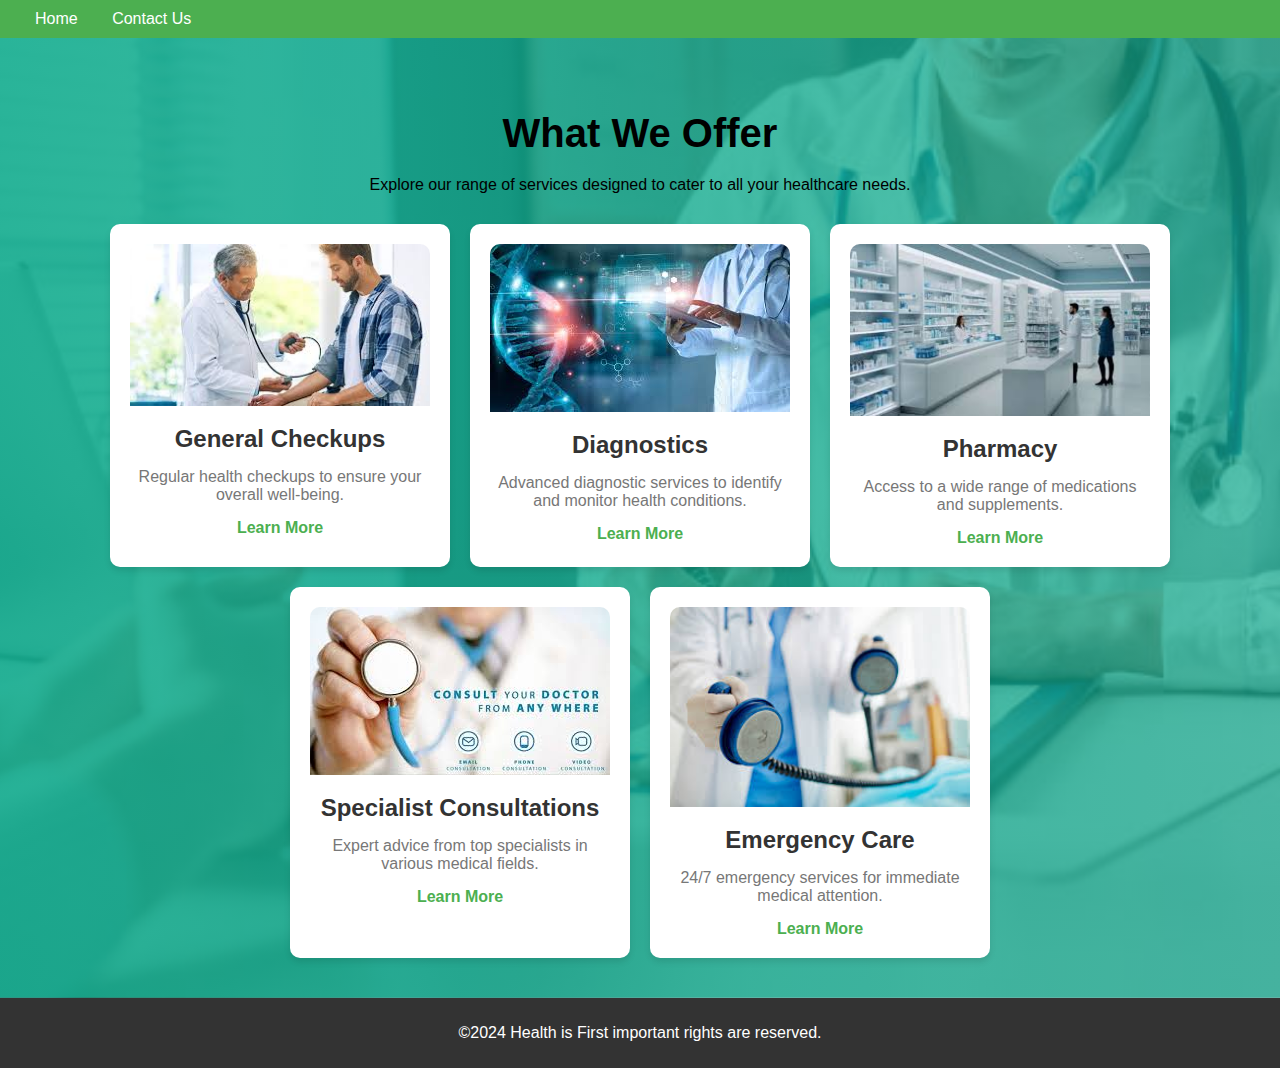
<file: Services.html>
<!DOCTYPE html>
<html lang="en">
<head>
    <meta charset="UTF-8">
    <meta name="viewport" content="width=device-width, initial-scale=1.0">
    <title>Services</title>
    <link rel="icon" href="assets/favicon-32x32.png" type="image/x-icon">
    <style>
        body {
            font-family: Arial, sans-serif;
            margin: 0;
            padding: 0;
            background-color: #f7f7f7;
        }

        header {
  background-image: linear-gradient(
      to right,
      rgba(18, 172, 142, 0.9),
      rgba(18, 172, 142, 0.7)
    ),
    url("assets/header\ 2.jpg");
  background-position: center center;
  background-size: cover;
  background-repeat: no-repeat;
}

        .navbar {
            display: flex;
            justify-content: space-between;
            align-items: center;
            background-color: #4CAF50;
            color: white;
            padding: 10px 20px;
        }

        .navbar a {
            color: white;
            text-decoration: none;
            margin: 0 15px;
        }

        .services-section {
            padding: 40px 20px;
            text-align: center;
        }

        .services-section h2 {
            font-size: 2.5rem;
            margin-bottom: 20px;
        }

        .services-section p {
            margin: 0 auto;
            max-width: 600px;
            margin-bottom: 30px;
            color: black;
        }

        .services-container {
            display: flex;
            flex-wrap: wrap;
            justify-content: center;
            gap: 20px;
        }

        .service-card {
            background-color: white;
            box-shadow: 0 4px 6px rgba(0, 0, 0, 0.1);
            border-radius: 10px;
            width: 300px;
            text-align: center;
            padding: 20px;
            transition: transform 0.2s;
        }

        .service-card:hover {
            transform: translateY(-5px);
        }

        .service-card img {
            width: 100%;
            border-radius: 10px 10px 0 0;
        }

        .service-card h3 {
            font-size: 1.5rem;
            margin: 15px 0;
            color: #333;
        }

        .service-card p {
            color: #777;
            margin-bottom: 15px;
        }

        .service-card a {
            color: #4CAF50;
            text-decoration: none;
            font-weight: bold;
        }

        .footer {
            background-color: #333;
            color: white;
            text-align: center;
            padding: 10px 20px;
        }

        .footer a {
            color: #4CAF50;
            text-decoration: none;
        }
    </style>
</head>
<body>
   <header>
    <div class="navbar">
        <nav>
            <a href="index.html">Home</a>
            <a href="Contact.html">Contact Us</a>
        </nav>
    </div>
    
    <section class="services-section">
        <h2>What We Offer</h2>
        <p>Explore our range of services designed to cater to all your healthcare needs.</p>
        <div class="services-container">
            <!-- Service Card 1 -->
            <div class="service-card">
                <img src="assets/health-checkup.jpg" alt="General Checkups">
                <h3>General Checkups</h3>
                <p>Regular health checkups to ensure your overall well-being.</p>
                <a href="#">Learn More</a>
            </div>

            <!-- Service Card 2 -->
            <div class="service-card">
                <img src="assets/Diagnostics.jpg" alt="Diagnostics">
                <h3>Diagnostics</h3>
                <p>Advanced diagnostic services to identify and monitor health conditions.</p>
                <a href="#">Learn More</a>
            </div>

            <!-- Service Card 3 -->
            <div class="service-card">
                <img src="assets/Pharmacy.jpg" alt="Pharmacy">
                <h3>Pharmacy</h3>
                <p>Access to a wide range of medications and supplements.</p>
                <a href="#">Learn More</a>
            </div>

            <!-- Service Card 4 -->
            <div class="service-card">
                <img src="assets/consultations.jpg" alt="Specialist Consultations">
                <h3>Specialist Consultations</h3>
                <p>Expert advice from top specialists in various medical fields.</p>
                <a href="#">Learn More</a>
            </div>

            <!-- Service Card 5 -->
            <div class="service-card">
                <img src="assets/Emergency-1.jpg" alt="Emergency Care">
                <h3>Emergency Care</h3>
                <p>24/7 emergency services for immediate medical attention.</p>
                <a href="#">Learn More</a>
            </div>
        </div>
    </section>
    </header>

    <!-- Footer -->
    <footer class="footer">
        <p>©2024 Health is  First important rights are reserved.</p> 
    </footer>
</body>
</html>
</file>
